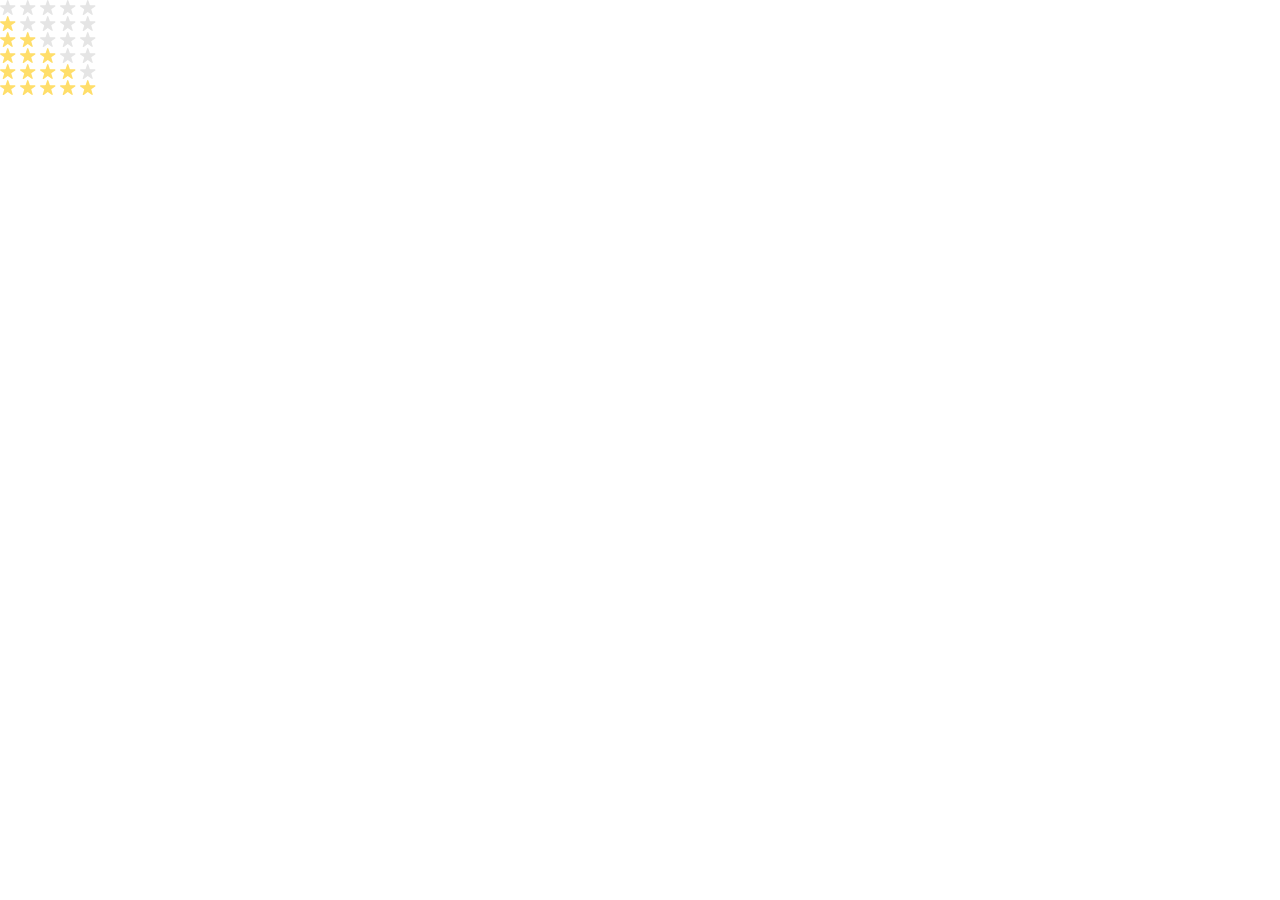
<file: index.html>
<!doctype html><html lang="en"><head><meta charset="utf-8"><meta name="viewport" content="width=device-width, user-scalable=no, initial-scale=1.0, maximum-scale=1.0, minimum-scale=1.0"><title>Stars</title><link rel="stylesheet" href="index.ff0b21a0.css"></head><body> <div class="stars stars--0"> <div class="stars__star"></div> <div class="stars__star"></div> <div class="stars__star"></div> <div class="stars__star"></div> <div class="stars__star"></div> </div> <div class="stars stars--1"> <div class="stars__star"></div> <div class="stars__star"></div> <div class="stars__star"></div> <div class="stars__star"></div> <div class="stars__star"></div> </div> <div class="stars stars--2"> <div class="stars__star"></div> <div class="stars__star"></div> <div class="stars__star"></div> <div class="stars__star"></div> <div class="stars__star"></div> </div> <div class="stars stars--3"> <div class="stars__star"></div> <div class="stars__star"></div> <div class="stars__star"></div> <div class="stars__star"></div> <div class="stars__star"></div> </div> <div class="stars stars--4"> <div class="stars__star"></div> <div class="stars__star"></div> <div class="stars__star"></div> <div class="stars__star"></div> <div class="stars__star"></div> </div> <div class="stars stars--5"> <div class="stars__star"></div> <div class="stars__star"></div> <div class="stars__star"></div> <div class="stars__star"></div> <div class="stars__star"></div> </div> </body></html>
</file>
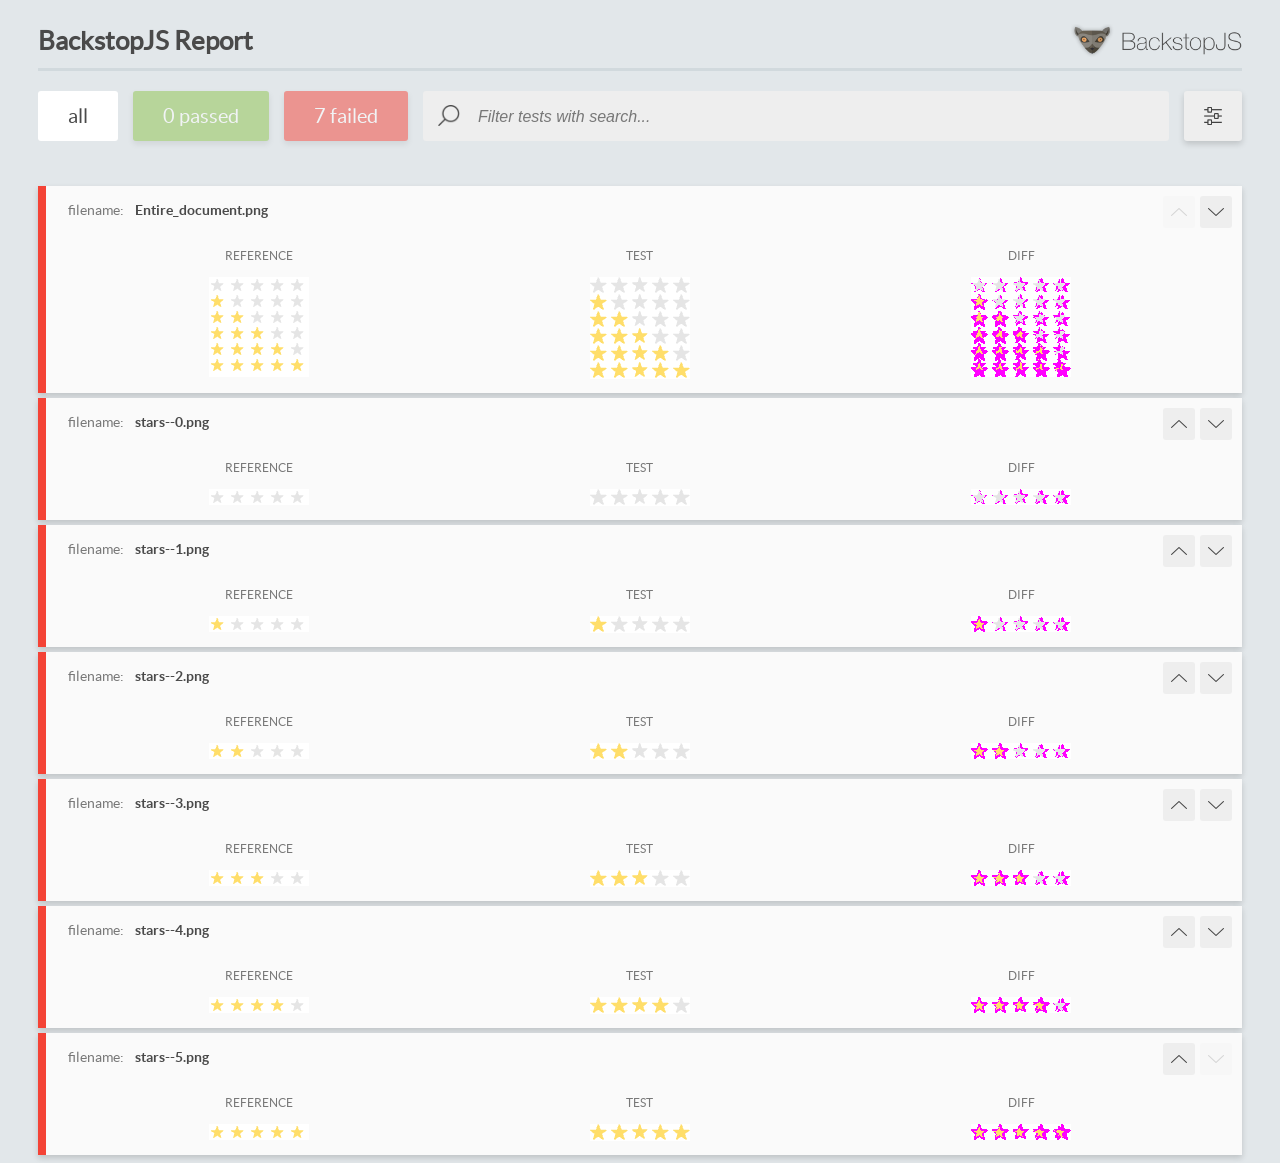
<file: report/html_report/index.html>
<!DOCTYPE html>
<html>
  <head>
    <meta charset="utf-8">
    <!-- Disable Cache -->
    <meta http-equiv="Cache-Control" content="no-cache, no-store, must-revalidate">
    <meta http-equiv="Pragma" content="no-cache">
    <meta http-equiv="Expires" content="0">

    <title>BackstopJS Report</title>

    <style>
      @font-face {
          font-family: 'latoregular';
          src: url('./assets/fonts/lato-regular-webfont.woff2') format('woff2'),
              url('./assets/fonts/lato-regular-webfont.woff') format('woff');
          font-weight: 400;
          font-style: normal;
      }
      @font-face {
          font-family: 'latobold';
          src: url('./assets/fonts/lato-bold-webfont.woff2') format('woff2'),
              url('./assets/fonts/lato-bold-webfont.woff') format('woff');
          font-weight: 700;
          font-style: normal;
      }

      .ReactModal__Body--open {
          overflow: hidden;
      }
      .ReactModal__Body--open .header {
        display: none;
      }

    </style>
  </head>
  <body style="background-color: #E2E7EA">
    <div id="root">

    </div>
    <script>
      function report (report) { // eslint-disable-line no-unused-vars
        window.tests = report;
      }
    </script>
    <script src="config.js"></script>
    <script src="index_bundle.js"></script>
  </body>
</html>
</file>
<file: index.ff0b21a0.css>
body{margin:0}.stars{display:flex}.stars__star{background-image:url(star.822d561e.svg);background-repeat:no-repeat;background-size:contain;width:16px;height:16px;margin-right:4px}.stars__star:last-child{margin-right:0}.stars--1 .stars__star:nth-child(-n+1),.stars--2 .stars__star:nth-child(-n+2),.stars--3 .stars__star:nth-child(-n+3),.stars--4 .stars__star:nth-child(-n+4),.stars--5 .stars__star:nth-child(-n+5){background-image:url(star-active.edda4c43.svg)}
/*# sourceMappingURL=index.ff0b21a0.css.map */
</file>
